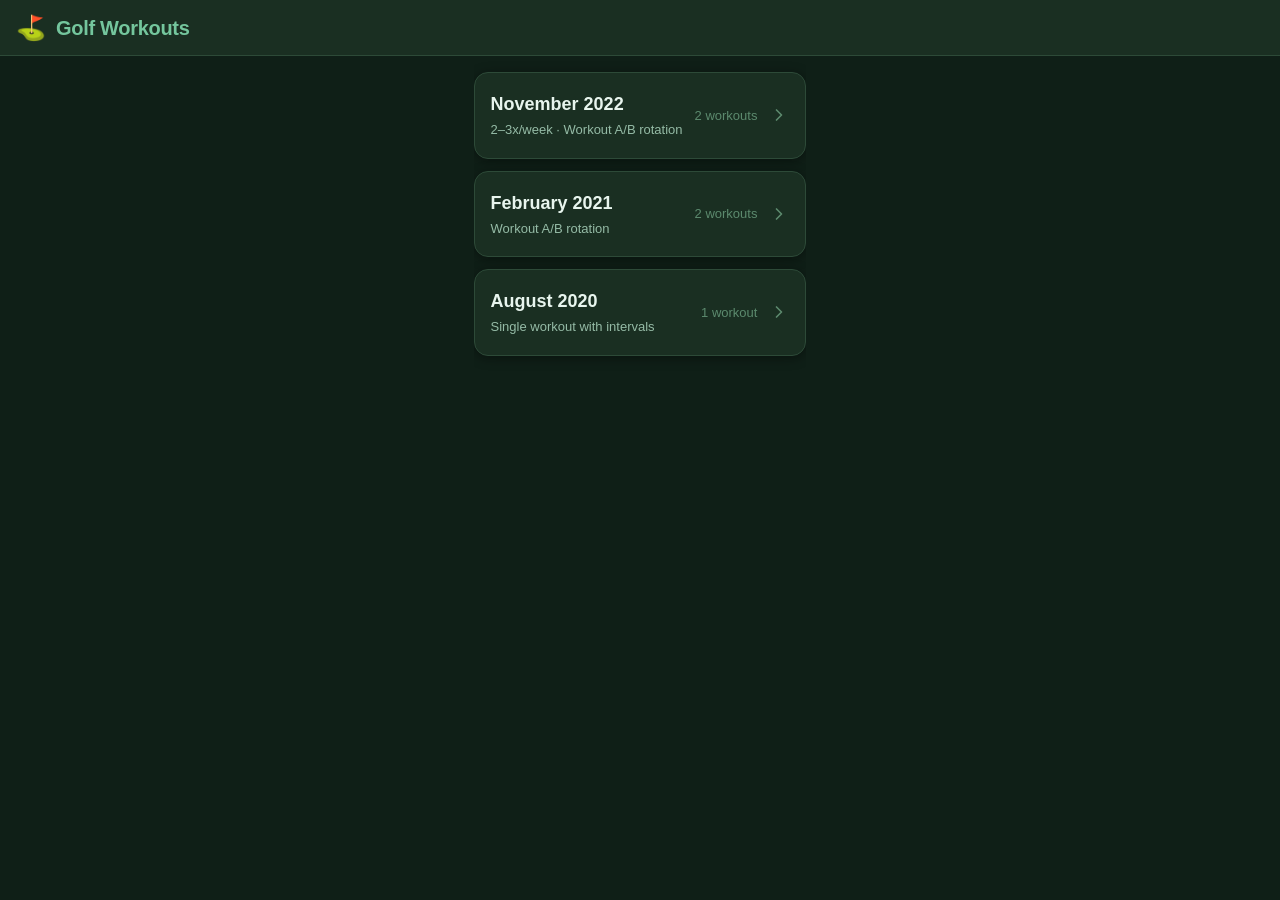
<file: index.html>
<!DOCTYPE html>
<html lang="en">
<head>
  <meta charset="UTF-8">
  <meta name="viewport" content="width=device-width, initial-scale=1.0, viewport-fit=cover">
  <meta name="description" content="Golf fitness workout tracker with exercise videos">

  <!-- PWA -->
  <link rel="manifest" href="manifest.json">
  <meta name="theme-color" content="#2d6a4f">

  <!-- iOS PWA -->
  <meta name="apple-mobile-web-app-capable" content="yes">
  <meta name="apple-mobile-web-app-status-bar-style" content="black-translucent">
  <meta name="apple-mobile-web-app-title" content="Golf Workouts">
  <link rel="apple-touch-icon" href="icons/icon-192.png">

  <title>Golf Workouts</title>
  <link rel="stylesheet" href="css/styles.css">

  <!-- Inline splash — visible immediately before any JS loads -->
  <style>
    #app-splash {
      position: fixed; inset: 0; z-index: 999;
      display: flex; flex-direction: column;
      align-items: center; justify-content: center; gap: 16px;
      background: #0f1f17;
    }
    #app-splash .splash-icon { font-size: 56px; }
    #app-splash .splash-title { font-size: 22px; font-weight: 700; color: #74c69d; font-family: -apple-system, sans-serif; }
    #app-splash .splash-sub { font-size: 14px; color: #5c8a6e; font-family: -apple-system, sans-serif; }
    #app-splash .splash-reload {
      margin-top: 8px; padding: 14px 32px;
      background: #2d6a4f; color: #e8f5ee;
      border: none; border-radius: 12px;
      font-size: 16px; font-weight: 600; cursor: pointer;
      font-family: -apple-system, sans-serif; display: none;
    }
  </style>
</head>
<body>

  <!-- Splash screen — hidden by app.js once init succeeds, or shows reload on error -->
  <div id="app-splash">
    <span class="splash-icon">⛳</span>
    <span class="splash-title">Golf Workouts</span>
    <span class="splash-sub" id="splash-sub">Loading…</span>
    <button class="splash-reload" id="splash-reload" onclick="window.location.reload()">Tap to Reload</button>
  </div>

  <!-- Global error safety net -->
  <script>
    var _appInitTimeout = setTimeout(function () {
      // If app hasn't hidden the splash within 5s, something went wrong
      var sub = document.getElementById('splash-sub');
      var btn = document.getElementById('splash-reload');
      if (sub) sub.textContent = 'Something went wrong.';
      if (btn) btn.style.display = 'block';
    }, 5000);

    window.onerror = function () {
      clearTimeout(_appInitTimeout);
      var sub = document.getElementById('splash-sub');
      var btn = document.getElementById('splash-reload');
      if (sub) sub.textContent = 'Something went wrong.';
      if (btn) btn.style.display = 'block';
    };
  </script>

  <!-- ── View: Home ──────────────────────────────────────── -->
  <div id="view-home" class="view active">
    <header class="app-header">
      <div class="header-inner">
        <span class="app-icon">⛳</span>
        <h1 class="app-title">Golf Workouts</h1>
      </div>
    </header>
    <main class="view-content" id="home-content">
      <!-- Rendered by app.js -->
    </main>
  </div>

  <!-- ── View: Program ───────────────────────────────────── -->
  <div id="view-program" class="view">
    <header class="app-header">
      <div class="header-inner">
        <button class="back-btn" id="program-back" aria-label="Back">
          <svg viewBox="0 0 24 24" fill="none" stroke="currentColor" stroke-width="2.5" stroke-linecap="round" stroke-linejoin="round"><polyline points="15 18 9 12 15 6"/></svg>
        </button>
        <h1 class="view-title" id="program-title">Program</h1>
      </div>
    </header>
    <main class="view-content" id="program-content">
      <!-- Rendered by app.js -->
    </main>
  </div>

  <!-- ── View: Workout ───────────────────────────────────── -->
  <div id="view-workout" class="view">
    <header class="app-header">
      <div class="header-inner">
        <button class="back-btn" id="workout-back" aria-label="Back">
          <svg viewBox="0 0 24 24" fill="none" stroke="currentColor" stroke-width="2.5" stroke-linecap="round" stroke-linejoin="round"><polyline points="15 18 9 12 15 6"/></svg>
        </button>
        <h1 class="view-title" id="workout-title">Workout</h1>
      </div>
    </header>
    <main class="view-content" id="workout-content">
      <!-- Rendered by app.js -->
    </main>
    <div class="finish-bar">
      <button class="finish-btn" id="finish-btn">Finish Workout ✓</button>
    </div>
  </div>

  <!-- ── View: History ───────────────────────────────────── -->
  <div id="view-history" class="view">
    <header class="app-header">
      <div class="header-inner">
        <button class="back-btn" id="history-back" aria-label="Back">
          <svg viewBox="0 0 24 24" fill="none" stroke="currentColor" stroke-width="2.5" stroke-linecap="round" stroke-linejoin="round"><polyline points="15 18 9 12 15 6"/></svg>
        </button>
        <h1 class="view-title" id="history-title">History</h1>
      </div>
    </header>
    <main class="view-content" id="history-content">
      <!-- Rendered by app.js -->
    </main>
  </div>

  <!-- ── Exercise Modal ──────────────────────────────────── -->
  <div id="modal-backdrop" class="modal-backdrop" aria-hidden="true"></div>

  <div id="exercise-modal" class="exercise-modal" role="dialog" aria-modal="true" aria-labelledby="modal-exercise-name">
    <div class="modal-drag-handle" id="modal-drag-handle"></div>

    <div class="modal-body">
      <h2 class="modal-exercise-name" id="modal-exercise-name"></h2>

      <div class="modal-video-wrap" id="modal-video-wrap">
        <iframe
          id="modal-video"
          class="modal-video"
          allow="accelerometer; autoplay; clipboard-write; encrypted-media; gyroscope; picture-in-picture"
          allowfullscreen
          loading="lazy"
          title="Exercise video">
        </iframe>
        <div class="modal-no-video" id="modal-no-video" style="display:none">
          <span class="no-video-icon">📵</span>
          <p>No video available</p>
        </div>
      </div>

      <div class="modal-description" id="modal-description"></div>

      <div class="modal-cues" id="modal-cues-wrap">
        <h3 class="cues-heading">Coaching Cues</h3>
        <ul class="cues-list" id="modal-cues-list"></ul>
      </div>

      <button class="modal-close-btn" id="modal-close-btn">Close</button>
    </div>
  </div>

  <!-- Scripts -->
  <script src="js/data.js"></script>
  <script src="js/state.js"></script>
  <script src="js/modal.js"></script>
  <script src="js/app.js"></script>

  <!-- Service Worker -->
  <script>
    if ('serviceWorker' in navigator) {
      navigator.serviceWorker.register('sw.js').catch(function(err) {
        console.warn('Service worker registration failed:', err);
      });
    }
  </script>

</body>
</html>
</file>
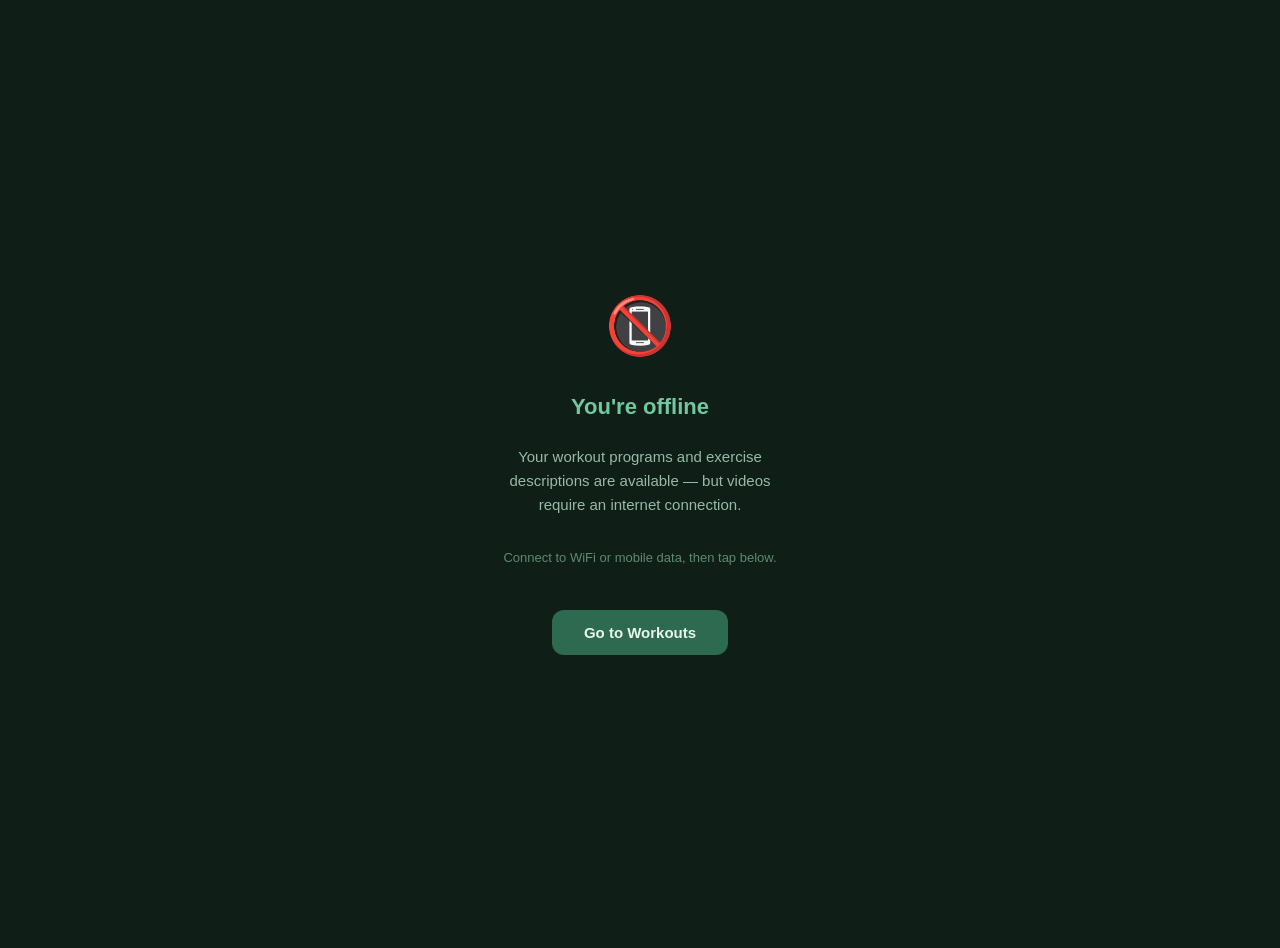
<file: offline.html>
<!DOCTYPE html>
<html lang="en">
<head>
  <meta charset="UTF-8">
  <meta name="viewport" content="width=device-width, initial-scale=1.0">
  <title>Offline — Golf Workouts</title>
  <style>
    body {
      margin: 0;
      min-height: 100vh;
      display: flex;
      flex-direction: column;
      align-items: center;
      justify-content: center;
      background: #0f1f17;
      color: #e8f5ee;
      font-family: -apple-system, BlinkMacSystemFont, "Segoe UI", sans-serif;
      text-align: center;
      padding: 24px;
    }
    .icon { font-size: 56px; margin-bottom: 20px; }
    h1 { font-size: 22px; margin-bottom: 10px; color: #74c69d; }
    p { font-size: 15px; color: #95bba6; line-height: 1.6; max-width: 300px; }
    .hint { margin-top: 16px; font-size: 13px; color: #5c8a6e; }
    button {
      margin-top: 28px;
      padding: 14px 32px;
      background: #2d6a4f;
      color: #e8f5ee;
      border: none;
      border-radius: 12px;
      font-size: 15px;
      font-weight: 600;
      cursor: pointer;
    }
  </style>
</head>
<body>
  <div class="icon">📵</div>
  <h1>You're offline</h1>
  <p>Your workout programs and exercise descriptions are available — but videos require an internet connection.</p>
  <p class="hint">Connect to WiFi or mobile data, then tap below.</p>
  <button onclick="window.location.href='/'">Go to Workouts</button>
</body>
</html>
</file>
<file: css/styles.css>
/* Golf Fitness Tracker — Mobile-first styles */

/* ─── Custom Properties ─────────────────────────────────────────────── */
:root {
  --color-bg:          #0f1f17;
  --color-surface:     #1a2f22;
  --color-surface-2:   #223a2c;
  --color-border:      #2d4a38;
  --color-primary:     #52b788;
  --color-primary-dim: #2d6a4f;
  --color-accent:      #74c69d;
  --color-text:        #e8f5ee;
  --color-text-dim:    #95bba6;
  --color-text-muted:  #5c8a6e;
  --color-warmup:      #e07a5f;
  --color-prep:        #f2cc8f;
  --color-intervals:   #81b29a;
  --color-strength:    #52b788;
  --color-stretch:     #9ec5b0;
  --radius-card:       14px;
  --radius-modal:      20px;
  --shadow-card:       0 2px 12px rgba(0,0,0,0.4);
  --header-height:     56px;
  --safe-bottom:       env(safe-area-inset-bottom, 0px);
}

/* ─── Reset ─────────────────────────────────────────────────────────── */
*, *::before, *::after { box-sizing: border-box; margin: 0; padding: 0; }

html, body {
  height: 100%;
  overflow: hidden;
  background: var(--color-bg);
  color: var(--color-text);
  font-family: -apple-system, BlinkMacSystemFont, "Segoe UI", Roboto, sans-serif;
  font-size: 16px;
  line-height: 1.5;
  -webkit-tap-highlight-color: transparent;
}

/* ─── Views ─────────────────────────────────────────────────────────── */
.view {
  position: fixed;
  inset: 0;
  display: flex;
  flex-direction: column;
  background: var(--color-bg);
  transform: translateX(100%);
  transition: transform 0.28s cubic-bezier(0.4, 0, 0.2, 1);
  will-change: transform;
  z-index: 1;
}

.view.active {
  transform: translateX(0);
}

.view.slide-in {
  transform: translateX(0);
}

/* ─── Header ────────────────────────────────────────────────────────── */
.app-header {
  flex-shrink: 0;
  height: calc(var(--header-height) + env(safe-area-inset-top, 0px));
  background: var(--color-surface);
  border-bottom: 1px solid var(--color-border);
  padding: 0 16px;
  padding-top: env(safe-area-inset-top, 0px);
}

.header-inner {
  display: flex;
  align-items: center;
  height: var(--header-height);
  gap: 10px;
}

.app-icon {
  font-size: 24px;
  line-height: 1;
}

.app-title {
  font-size: 20px;
  font-weight: 700;
  color: var(--color-accent);
  letter-spacing: -0.3px;
}

.view-title {
  font-size: 18px;
  font-weight: 600;
  color: var(--color-text);
  flex: 1;
  overflow: hidden;
  text-overflow: ellipsis;
  white-space: nowrap;
}

.back-btn {
  flex-shrink: 0;
  background: none;
  border: none;
  cursor: pointer;
  color: var(--color-primary);
  padding: 8px;
  margin-left: -8px;
  border-radius: 8px;
  display: flex;
  align-items: center;
  justify-content: center;
}

.back-btn svg {
  width: 24px;
  height: 24px;
}

.back-btn:active {
  background: var(--color-border);
}

/* ─── View Content (scrollable area) ───────────────────────────────── */
.view-content {
  flex: 1;
  overflow-y: auto;
  -webkit-overflow-scrolling: touch;
  padding: 16px 16px calc(16px + var(--safe-bottom));
}

/* ─── Program Cards (home screen) ───────────────────────────────────── */
.program-card,
.workout-card {
  display: flex;
  align-items: center;
  gap: 12px;
  background: var(--color-surface);
  border: 1px solid var(--color-border);
  border-radius: var(--radius-card);
  padding: 18px 16px;
  margin-bottom: 12px;
  cursor: pointer;
  box-shadow: var(--shadow-card);
  transition: background 0.15s, transform 0.1s;
  min-height: 72px;
  text-decoration: none;
}

.program-card:active,
.workout-card:active {
  background: var(--color-surface-2);
  transform: scale(0.98);
}

.card-main {
  flex: 1;
  min-width: 0;
}

.card-title {
  font-size: 18px;
  font-weight: 600;
  color: var(--color-text);
  margin-bottom: 2px;
}

.card-subtitle {
  font-size: 13px;
  color: var(--color-text-dim);
}

.card-meta {
  font-size: 13px;
  color: var(--color-text-muted);
  font-weight: 500;
  white-space: nowrap;
}

.card-chevron {
  width: 20px;
  height: 20px;
  color: var(--color-text-muted);
  flex-shrink: 0;
}

.program-subtitle-text {
  font-size: 14px;
  color: var(--color-text-dim);
  margin-bottom: 16px;
  padding-left: 2px;
}

/* ─── Section ───────────────────────────────────────────────────────── */
.section {
  margin-bottom: 20px;
  background: var(--color-surface);
  border-radius: var(--radius-card);
  overflow: hidden;
  border: 1px solid var(--color-border);
  box-shadow: var(--shadow-card);
}

.section-header {
  display: flex;
  align-items: center;
  justify-content: space-between;
  padding: 10px 14px;
  border-left: 4px solid var(--color-primary-dim);
}

.section--warmup   .section-header { border-left-color: var(--color-warmup); }
.section--movement_prep .section-header { border-left-color: var(--color-prep); }
.section--intervals .section-header { border-left-color: var(--color-intervals); }
.section--strength .section-header { border-left-color: var(--color-strength); }
.section--stretch  .section-header { border-left-color: var(--color-stretch); }

.section-title {
  font-size: 13px;
  font-weight: 700;
  text-transform: uppercase;
  letter-spacing: 0.5px;
  color: var(--color-text);
}

.section-note {
  font-size: 12px;
  color: var(--color-text-muted);
  font-weight: 500;
}

.section-items {
  padding: 4px 0;
}

/* ─── Exercise Row ──────────────────────────────────────────────────── */
.exercise-row {
  display: flex;
  align-items: center;
  gap: 10px;
  padding: 14px 14px;
  min-height: 56px;
  cursor: pointer;
  border-bottom: 1px solid var(--color-border);
  transition: background 0.12s;
}

.exercise-row:last-child {
  border-bottom: none;
}

.exercise-row:active {
  background: var(--color-surface-2);
}

.exercise-row-text {
  flex: 1;
  min-width: 0;
}

.exercise-name {
  display: block;
  font-size: 16px;
  font-weight: 500;
  color: var(--color-text);
  line-height: 1.3;
}

.exercise-note {
  display: block;
  font-size: 12px;
  color: var(--color-text-muted);
  margin-top: 2px;
}

.exercise-row-right {
  display: flex;
  align-items: center;
  gap: 6px;
  flex-shrink: 0;
}

.video-badge {
  font-size: 14px;
  line-height: 1;
  opacity: 0.9;
}

.video-badge--none {
  opacity: 0.5;
}

.exercise-chevron {
  width: 16px;
  height: 16px;
  color: var(--color-text-muted);
}

/* ─── Superset Block ────────────────────────────────────────────────── */
.superset-block {
  display: flex;
  gap: 0;
  border-bottom: 1px solid var(--color-border);
}

.superset-block:last-child {
  border-bottom: none;
}

.superset-label {
  display: flex;
  align-items: center;
  justify-content: center;
  width: 36px;
  flex-shrink: 0;
  background: var(--color-surface-2);
  border-right: 1px solid var(--color-border);
  font-size: 14px;
  font-weight: 700;
  color: var(--color-primary);
  letter-spacing: 0.5px;
}

.superset-exercises {
  flex: 1;
  min-width: 0;
}

.superset-exercise {
  border-bottom: none !important;
}

.superset-connector {
  display: flex;
  align-items: center;
  padding: 2px 14px;
  background: var(--color-surface-2);
  border-top: 1px dashed var(--color-border);
  border-bottom: 1px dashed var(--color-border);
}

.superset-connector span {
  font-size: 11px;
  font-weight: 600;
  color: var(--color-text-muted);
  text-transform: uppercase;
  letter-spacing: 0.8px;
}

/* ─── Info Block (Intervals) ────────────────────────────────────────── */
.info-block {
  display: flex;
  align-items: flex-start;
  gap: 14px;
  padding: 16px 14px;
}

.info-icon {
  font-size: 28px;
  line-height: 1;
  flex-shrink: 0;
}

.info-title {
  font-size: 15px;
  font-weight: 600;
  color: var(--color-text);
  margin-bottom: 2px;
}

.info-desc {
  font-size: 14px;
  color: var(--color-accent);
  font-weight: 500;
  margin-bottom: 4px;
}

.info-hint {
  font-size: 13px;
  color: var(--color-text-muted);
}

/* ─── Modal Backdrop ────────────────────────────────────────────────── */
.modal-backdrop {
  position: fixed;
  inset: 0;
  background: rgba(0,0,0,0.6);
  z-index: 100;
  opacity: 0;
  pointer-events: none;
  transition: opacity 0.28s ease;
}

.modal-backdrop.is-open {
  opacity: 1;
  pointer-events: auto;
}

/* ─── Exercise Modal ────────────────────────────────────────────────── */
.exercise-modal {
  position: fixed;
  bottom: 0;
  left: 0;
  right: 0;
  max-height: 90vh;
  background: var(--color-surface);
  border-radius: var(--radius-modal) var(--radius-modal) 0 0;
  z-index: 101;
  transform: translateY(100%);
  transition: transform 0.32s cubic-bezier(0.4, 0, 0.2, 1);
  display: flex;
  flex-direction: column;
  overflow: hidden;
  will-change: transform;
}

.exercise-modal.is-open {
  transform: translateY(0);
}

.modal-drag-handle {
  flex-shrink: 0;
  display: flex;
  justify-content: center;
  align-items: center;
  padding: 12px 0 8px;
  cursor: grab;
}

.modal-drag-handle::before {
  content: '';
  width: 40px;
  height: 4px;
  background: var(--color-border);
  border-radius: 2px;
}

.modal-body {
  flex: 1;
  overflow-y: auto;
  -webkit-overflow-scrolling: touch;
  padding: 0 20px calc(20px + var(--safe-bottom));
}

.modal-exercise-name {
  font-size: 22px;
  font-weight: 700;
  color: var(--color-accent);
  margin-bottom: 16px;
  line-height: 1.2;
}

/* ─── Video ─────────────────────────────────────────────────────────── */
.modal-video-wrap {
  width: 100%;
  aspect-ratio: 16 / 9;
  background: #000;
  border-radius: 10px;
  overflow: hidden;
  margin-bottom: 18px;
}

.modal-video {
  width: 100%;
  height: 100%;
  border: none;
  display: block;
}

.modal-no-video {
  width: 100%;
  height: 100%;
  display: flex;
  flex-direction: column;
  align-items: center;
  justify-content: center;
  gap: 8px;
  background: var(--color-surface-2);
  color: var(--color-text-muted);
  font-size: 14px;
}

.no-video-icon {
  font-size: 32px;
}

/* ─── Description & Cues ────────────────────────────────────────────── */
.modal-description {
  font-size: 15px;
  line-height: 1.65;
  color: var(--color-text-dim);
  margin-bottom: 18px;
}

.modal-cues {
  background: var(--color-surface-2);
  border-radius: 10px;
  padding: 14px 16px;
  margin-bottom: 20px;
}

.cues-heading {
  font-size: 12px;
  font-weight: 700;
  text-transform: uppercase;
  letter-spacing: 0.7px;
  color: var(--color-primary);
  margin-bottom: 10px;
}

.cues-list {
  list-style: none;
  display: flex;
  flex-direction: column;
  gap: 8px;
}

.cues-list li {
  display: flex;
  align-items: flex-start;
  gap: 8px;
  font-size: 14px;
  color: var(--color-text);
  line-height: 1.4;
}

.cues-list li::before {
  content: '→';
  color: var(--color-primary);
  flex-shrink: 0;
  font-weight: 700;
  margin-top: 1px;
}

/* ─── Modal Close Button ────────────────────────────────────────────── */
.modal-close-btn {
  width: 100%;
  padding: 16px;
  background: var(--color-primary-dim);
  color: var(--color-text);
  border: none;
  border-radius: 12px;
  font-size: 16px;
  font-weight: 600;
  cursor: pointer;
  transition: background 0.15s;
}

.modal-close-btn:active {
  background: var(--color-primary);
}

/* ─── Missing exercise fallback ─────────────────────────────────────── */
.exercise-row--missing {
  color: var(--color-text-muted);
  font-size: 13px;
  font-style: italic;
}

/* ─── Checkbox ───────────────────────────────────────────────────────── */
.exercise-checkbox-wrap {
  display: flex;
  align-items: center;
  justify-content: center;
  width: 44px;
  height: 44px;
  flex-shrink: 0;
  margin-left: -8px;
}

.exercise-checkbox {
  appearance: none;
  -webkit-appearance: none;
  width: 24px;
  height: 24px;
  border: 2px solid var(--color-border);
  border-radius: 6px;
  background: var(--color-surface-2);
  cursor: pointer;
  flex-shrink: 0;
  position: relative;
  transition: background 0.15s, border-color 0.15s;
}

.exercise-checkbox:checked {
  background: var(--color-primary);
  border-color: var(--color-primary);
}

.exercise-checkbox:checked::after {
  content: '';
  position: absolute;
  left: 5px;
  top: 2px;
  width: 10px;
  height: 6px;
  border-left: 2.5px solid #fff;
  border-bottom: 2.5px solid #fff;
  transform: rotate(-45deg);
}

/* Completed row styling */
.exercise-row--done .exercise-name {
  color: var(--color-text-muted);
  text-decoration: line-through;
  text-decoration-color: var(--color-primary-dim);
}

/* ─── Weight Input ───────────────────────────────────────────────────── */
.weight-input-wrap {
  display: flex;
  align-items: center;
  flex-shrink: 0;
  margin-right: 6px;
}

.weight-input {
  width: 60px;
  padding: 6px 6px;
  background: var(--color-surface-2);
  border: 1px solid var(--color-border);
  border-radius: 8px;
  color: var(--color-text);
  font-size: 14px;
  font-weight: 500;
  text-align: center;
  -moz-appearance: textfield;
}

.weight-input::-webkit-inner-spin-button,
.weight-input::-webkit-outer-spin-button {
  -webkit-appearance: none;
  margin: 0;
}

.weight-input::placeholder {
  color: var(--color-text-muted);
  font-size: 12px;
}

.weight-input:focus {
  outline: none;
  border-color: var(--color-primary);
  background: var(--color-surface);
}

/* ─── History Button (on workout cards) ─────────────────────────────── */
.history-btn {
  background: var(--color-surface-2);
  border: 1px solid var(--color-border);
  border-radius: 8px;
  color: var(--color-text-dim);
  font-size: 12px;
  font-weight: 600;
  padding: 6px 10px;
  cursor: pointer;
  flex-shrink: 0;
  white-space: nowrap;
  transition: background 0.15s, color 0.15s;
}

.history-btn:active {
  background: var(--color-primary-dim);
  color: var(--color-text);
}

/* ─── Finish Bar ─────────────────────────────────────────────────────── */
.finish-bar {
  flex-shrink: 0;
  padding: 12px 16px calc(12px + var(--safe-bottom));
  background: var(--color-surface);
  border-top: 1px solid var(--color-border);
}

.finish-btn {
  width: 100%;
  padding: 16px;
  background: var(--color-primary-dim);
  color: var(--color-text);
  border: none;
  border-radius: 12px;
  font-size: 16px;
  font-weight: 700;
  cursor: pointer;
  transition: background 0.2s;
  letter-spacing: 0.2px;
}

.finish-btn:active {
  background: var(--color-primary);
}

.finish-btn--saved {
  background: var(--color-primary);
}

/* ─── History Screen ─────────────────────────────────────────────────── */
.history-empty {
  display: flex;
  flex-direction: column;
  align-items: center;
  justify-content: center;
  padding: 60px 24px;
  text-align: center;
  gap: 8px;
}

.history-empty-icon {
  font-size: 48px;
  margin-bottom: 8px;
}

.history-empty p {
  font-size: 18px;
  font-weight: 600;
  color: var(--color-text);
}

.history-empty-sub {
  font-size: 14px !important;
  font-weight: 400 !important;
  color: var(--color-text-muted) !important;
}

.history-session {
  background: var(--color-surface);
  border: 1px solid var(--color-border);
  border-radius: var(--radius-card);
  padding: 16px;
  margin-bottom: 14px;
  box-shadow: var(--shadow-card);
}

.history-session-header {
  display: flex;
  align-items: center;
  justify-content: space-between;
  margin-bottom: 10px;
}

.history-session-header-right {
  display: flex;
  align-items: center;
  gap: 10px;
}

.history-date {
  font-size: 16px;
  font-weight: 700;
  color: var(--color-accent);
}

.history-time {
  font-size: 12px;
  color: var(--color-text-muted);
}

.delete-session-btn {
  background: none;
  border: 1px solid var(--color-border);
  border-radius: 8px;
  color: var(--color-text-muted);
  font-size: 14px;
  padding: 4px 8px;
  cursor: pointer;
  line-height: 1;
  transition: background 0.15s, color 0.15s, border-color 0.15s;
  white-space: nowrap;
}

.delete-session-btn:active {
  background: var(--color-surface-2);
}

.delete-session-btn--confirm {
  background: var(--color-warmup);
  border-color: var(--color-warmup);
  color: #fff;
  font-size: 12px;
  font-weight: 700;
}

.history-completion {
  margin-bottom: 12px;
}

.history-completion-count {
  font-size: 22px;
  font-weight: 700;
  color: var(--color-primary);
}

.history-completion-label {
  font-size: 14px;
  color: var(--color-text-dim);
}

.history-weight-list {
  list-style: none;
  display: flex;
  flex-direction: column;
  gap: 6px;
  border-top: 1px solid var(--color-border);
  padding-top: 10px;
}

.history-weight-item {
  display: flex;
  justify-content: space-between;
  align-items: center;
  font-size: 14px;
}

.history-ex-name {
  color: var(--color-text-dim);
  flex: 1;
  margin-right: 8px;
}

.history-ex-weight {
  color: var(--color-text);
  font-weight: 600;
  white-space: nowrap;
}

.history-weight-item--done .history-ex-name {
  color: var(--color-text-muted);
}

.history-weight-item--done .history-ex-weight {
  color: var(--color-primary);
}

.history-no-weights {
  font-size: 13px;
  color: var(--color-text-muted);
  margin-top: 8px;
  border-top: 1px solid var(--color-border);
  padding-top: 10px;
}

/* ─── Tablet / larger screens ───────────────────────────────────────── */
@media (min-width: 540px) {
  .view-content {
    max-width: 480px;
    margin: 0 auto;
    padding-left: 0;
    padding-right: 0;
  }

  .exercise-modal {
    max-width: 480px;
    left: 50%;
    right: auto;
    transform: translateX(-50%) translateY(100%);
  }

  .exercise-modal.is-open {
    transform: translateX(-50%) translateY(0);
  }

  .modal-backdrop { /* full width on tablet too */ }
}
</file>
